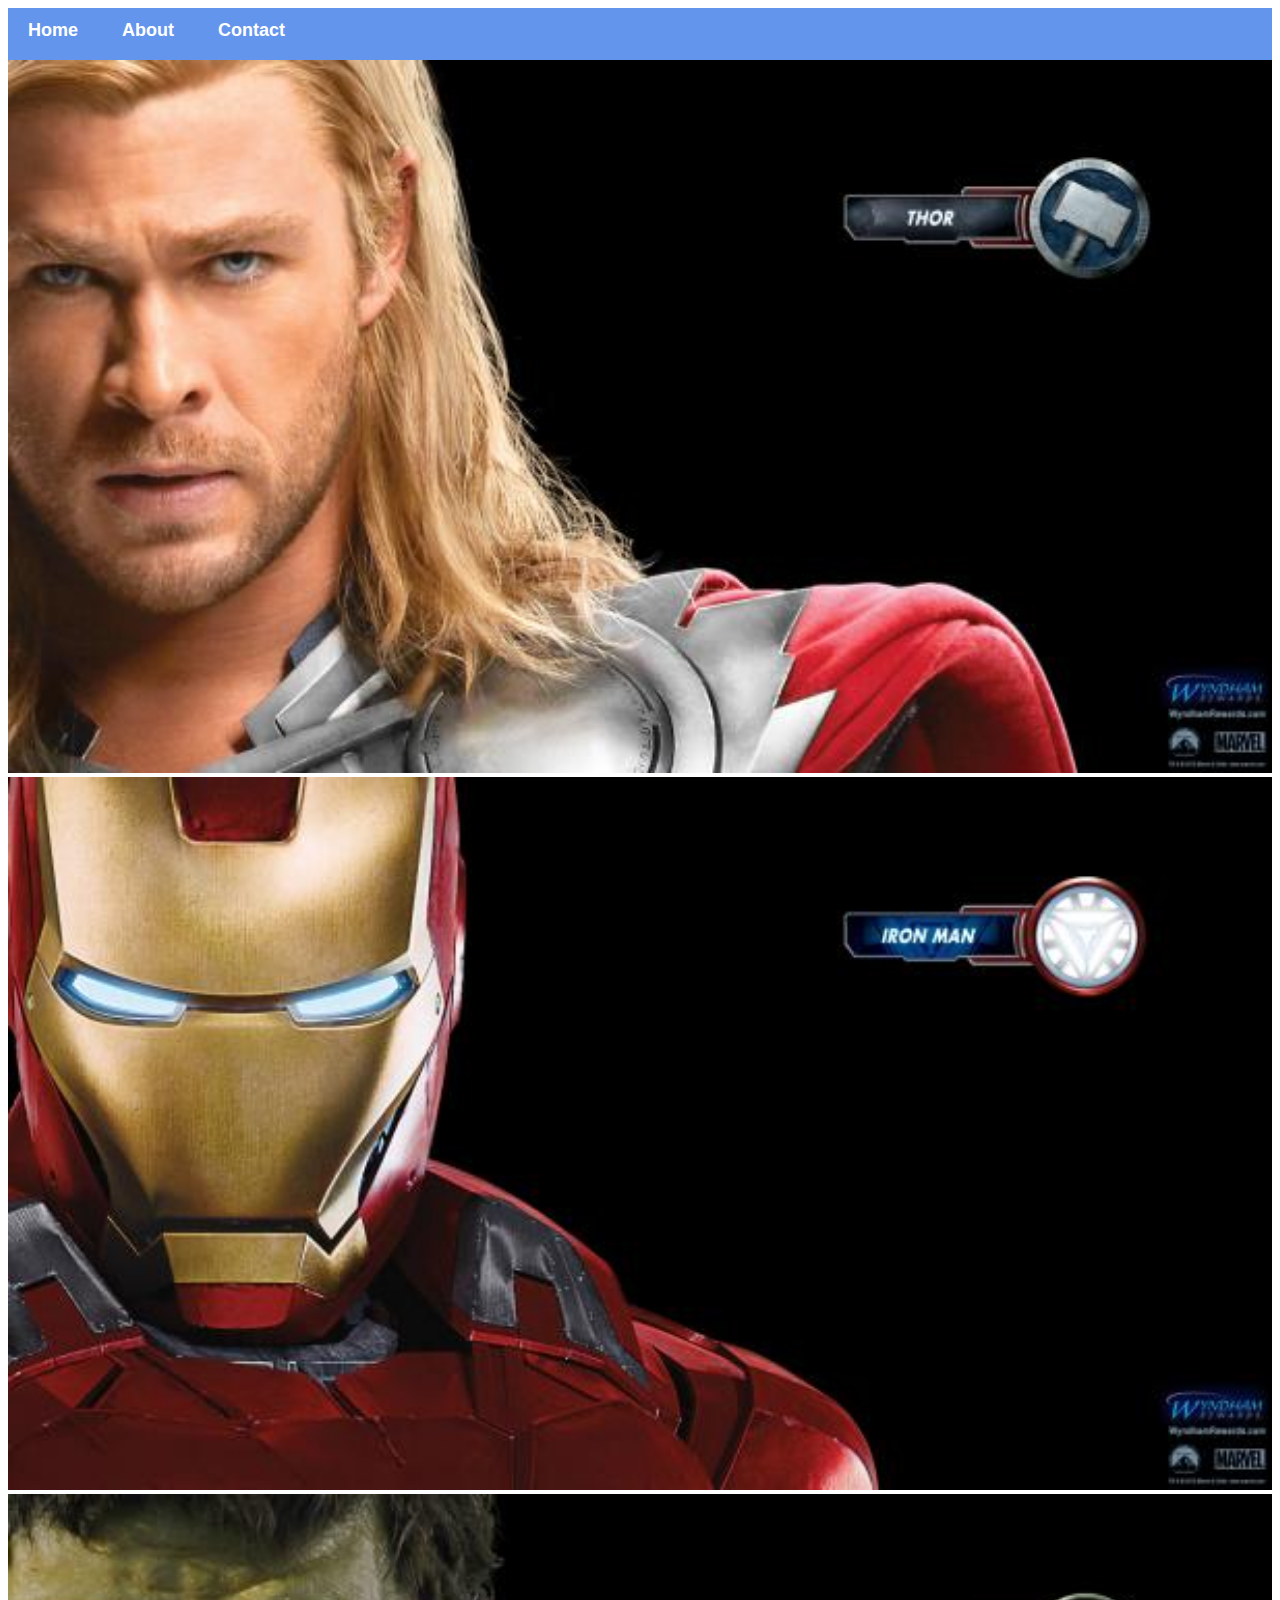
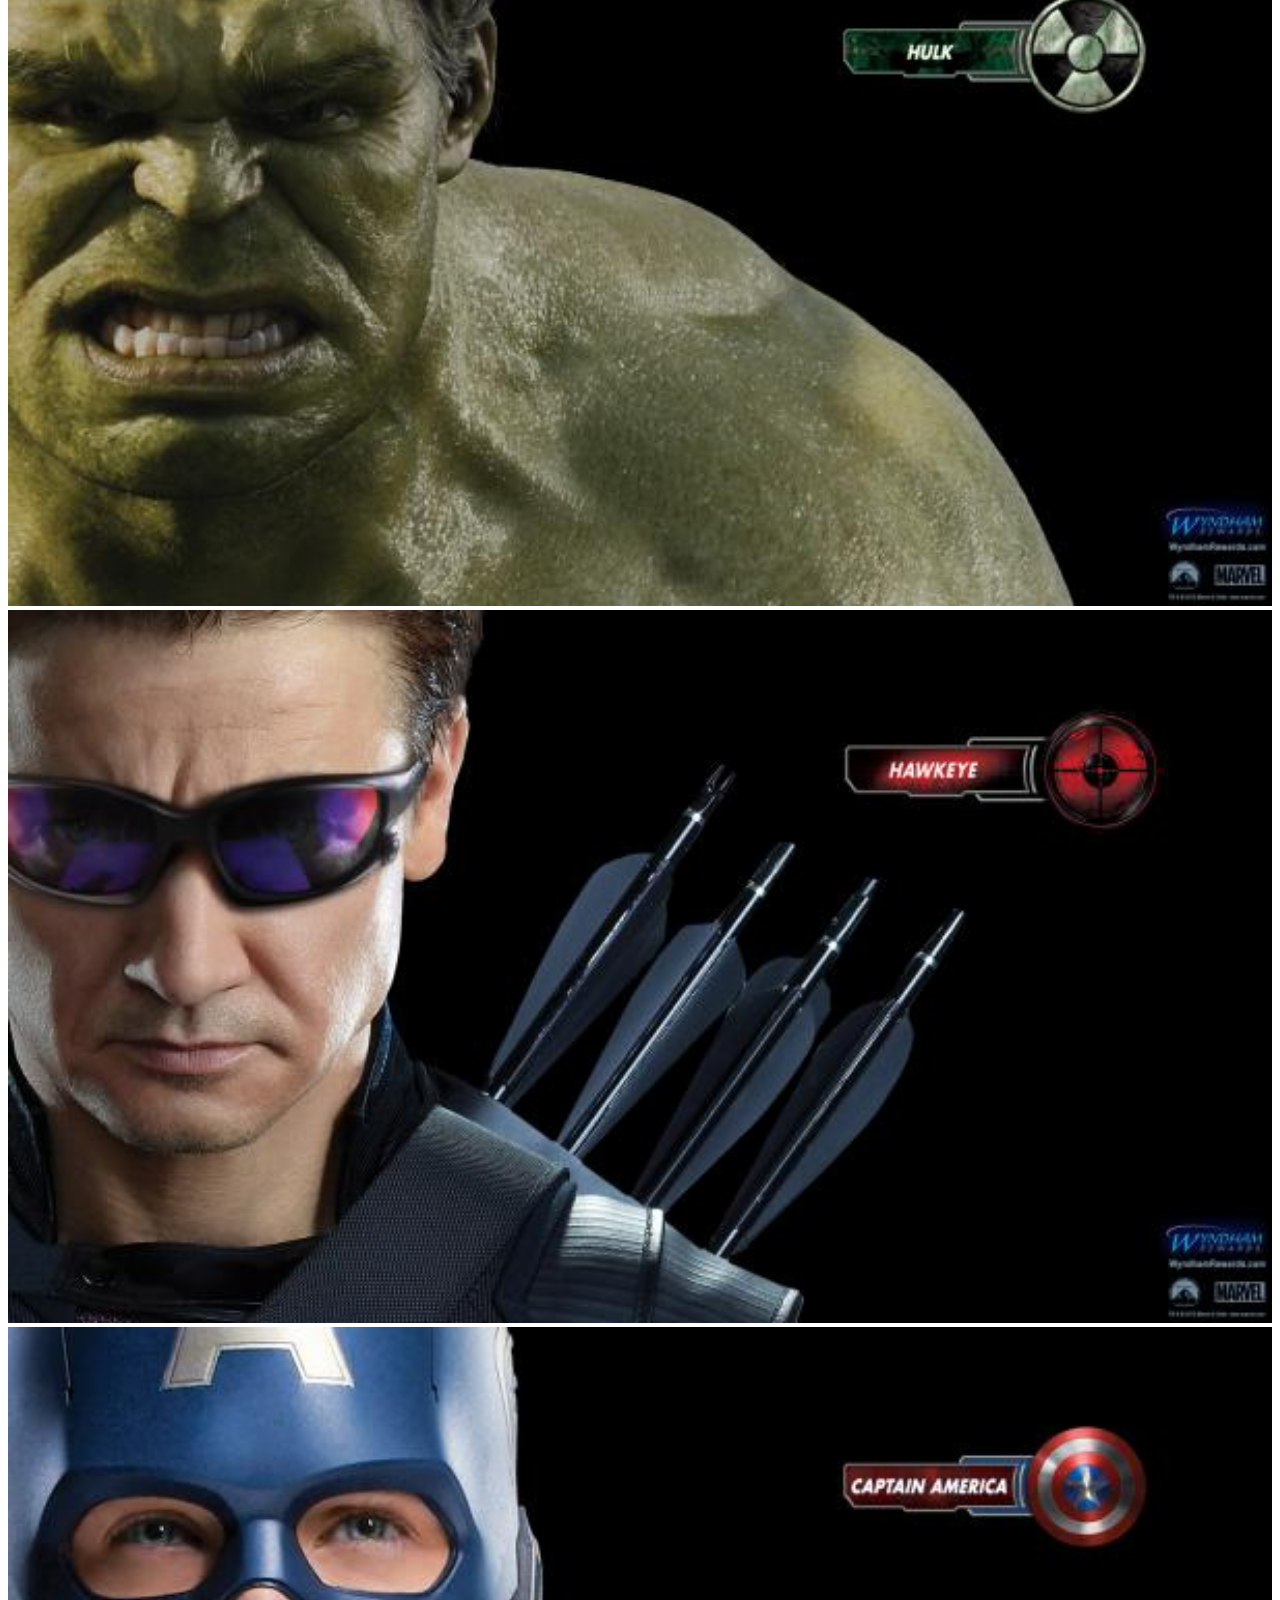
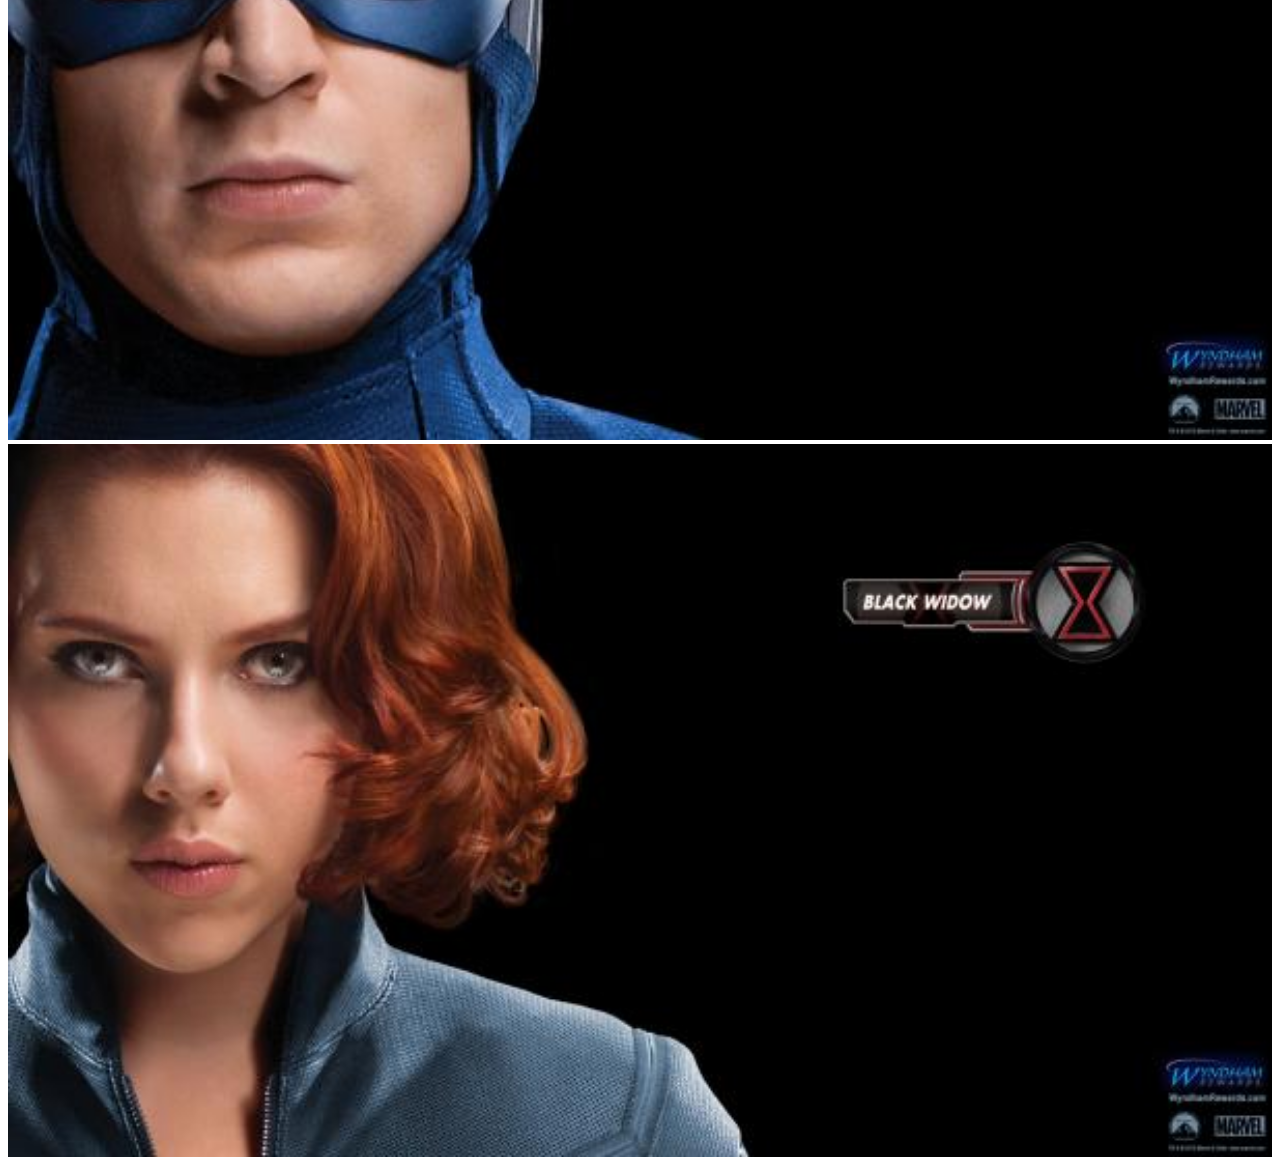
<file: fnb app 1/index.html>
<!DOCTYPE html>
<html lang="en">
<head>
    <link rel="stylesheet" href="style.css">
    <meta charset="UTF-8">
    <meta name="viewport" content="width=device-width, initial-scale=1.0">
    <title>home page</title>
</head>
<body>
    <div id="menu">
        <a href="index.html">Home</a>
        <a href="about.html">About</a>
        <a href="contact.html">Contact</a>
        
    </div>    

    <div class="gallery">
        <a href="avenger-1.html"><img src="images/avengers_01.jpg"/></a>
        <a href="avenger-2.html"><img src="images/avengers_02.jpg"/></a>
        <a href="avenger-3.html"><img src="images/avengers_03.jpg"/></aA>
        <a href="avenger-4.html"><img src="images/avengers_04.jpg"/></a>
        <a href="avenger-5.html"><img src="images/avengers_05.jpg"/></a>
        <a href="avenger-6.html"><img src="images/avengers_06.jpg"/></a>
    </div>

</body>
</html>
</file>
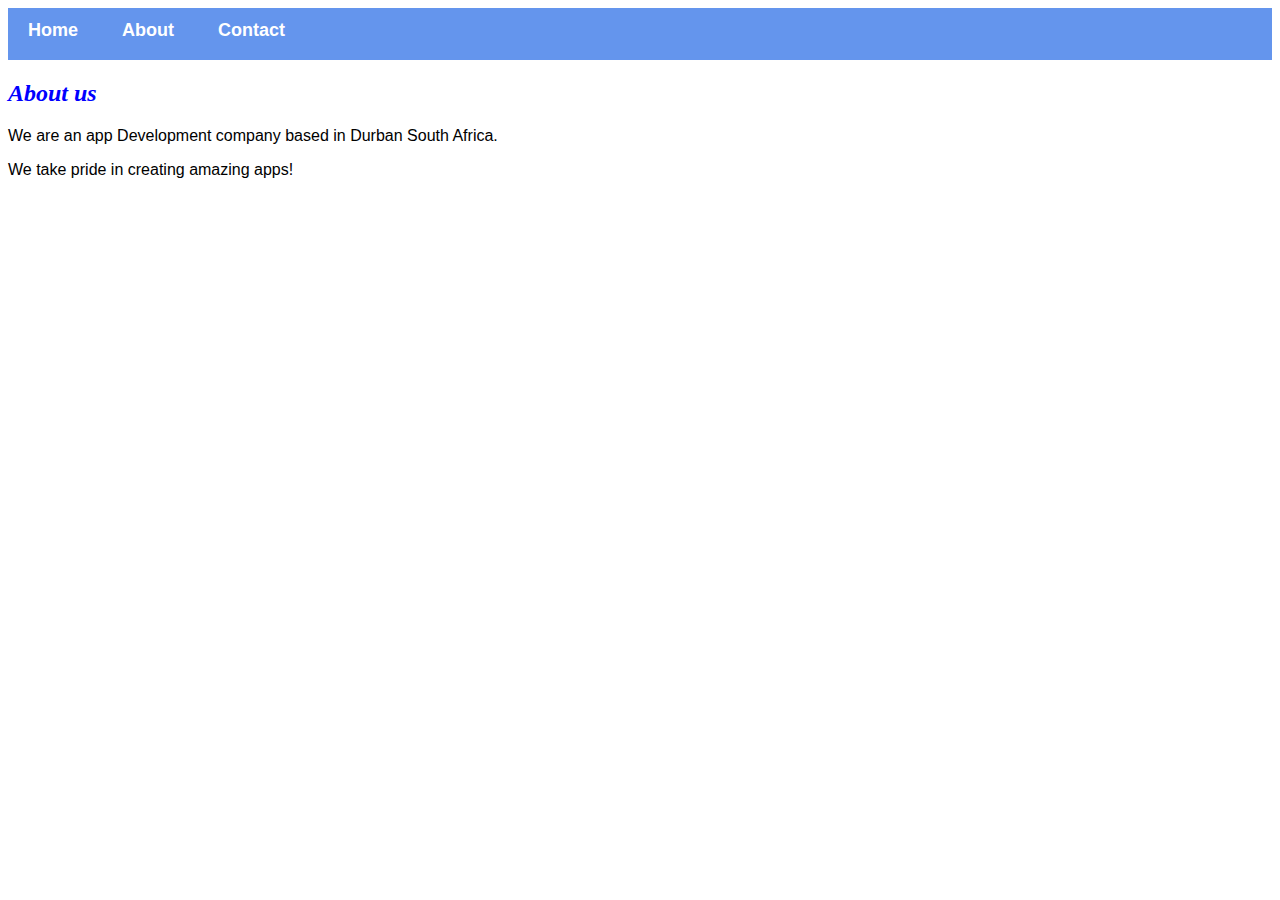
<file: fnb app 1/about.html>
<!DOCTYPE html>
<html>
<head>
    <meta charset="UTF-8" />
    <title>Contact</title>
    <link rel="stylesheet" href="style.css">
</head>
<body>
     <div id="menu">
        <a href="index.html">Home</a>
        <a href="about.html">About</a>
        <a href="contact.html">Contact</a>
        
    </div>    

<h2>About us</h2>
    <p>We are an app Development company based in Durban South Africa.</p>
    <p>We take pride in creating amazing apps!</p>
</body>
</html>
</file>
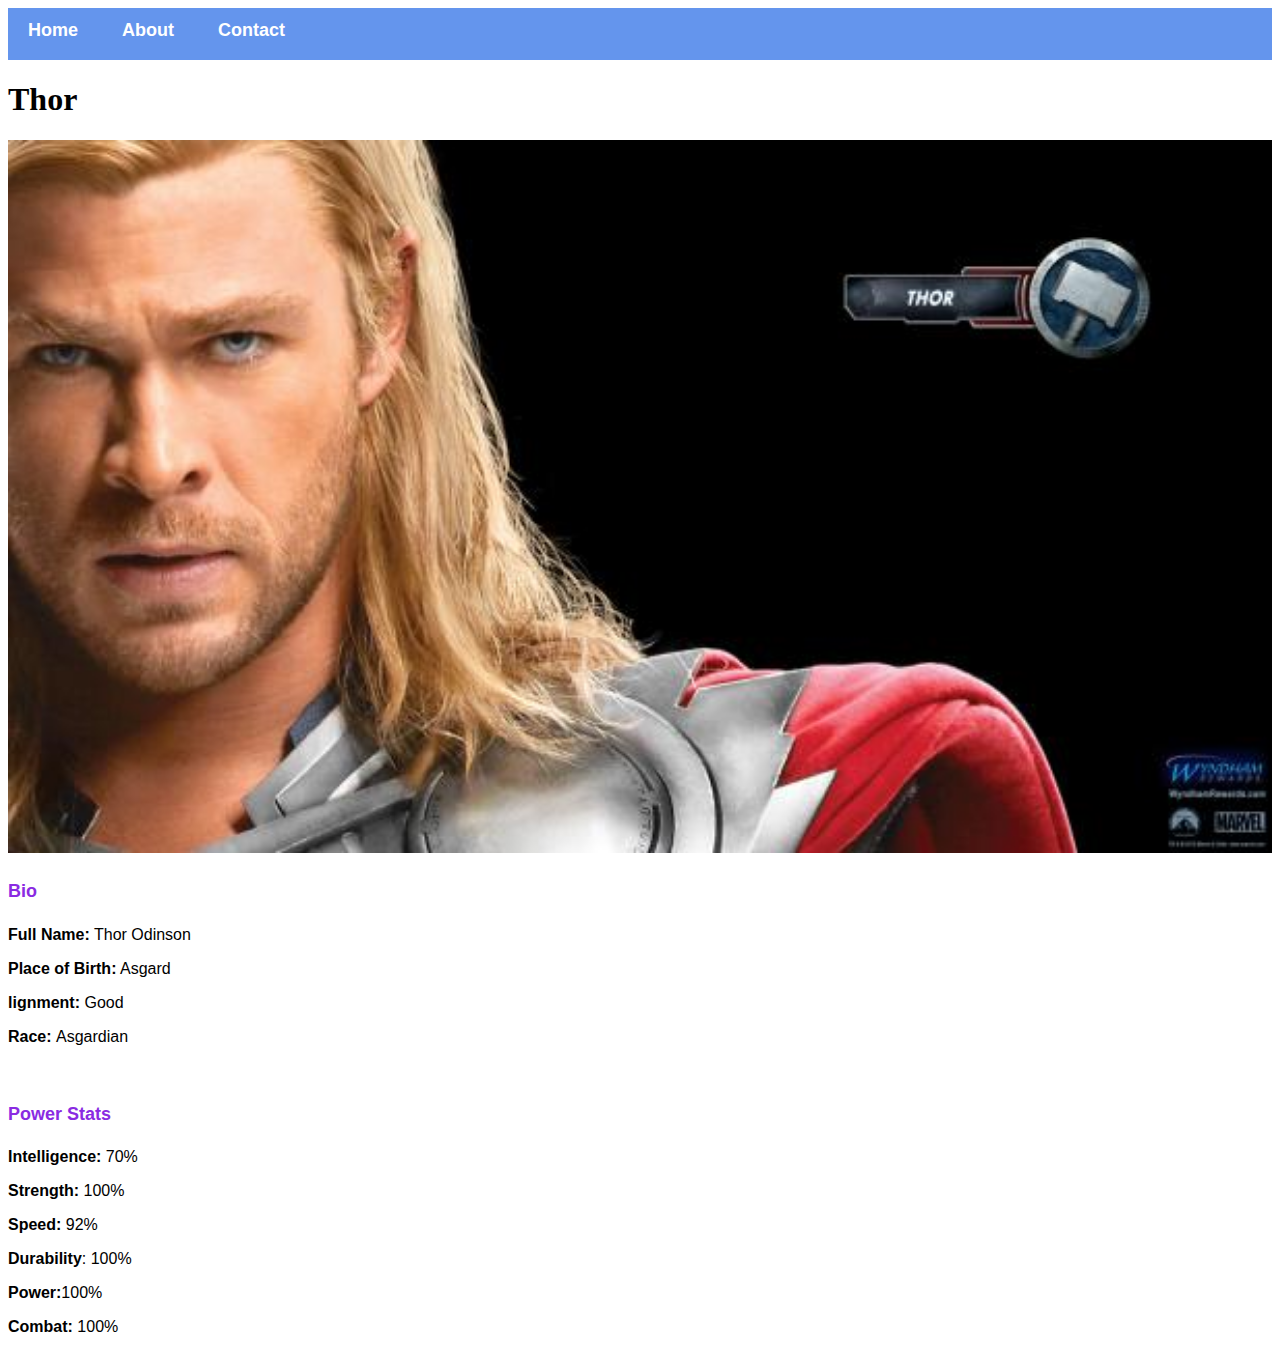
<file: fnb app 1/avenger-1.html>
<!DOCTYPE html>
<html lang="en">
<head>
    <link rel="stylesheet" href="style.css">
    <meta charset="UTF-8">
    <meta name="viewport" content="width=device-width, initial-scale=1.0">
    <title>Thor</title>
</head>
<body>
     <div id="menu">
        <a href="index.html">Home</a>
        <a href="about.html">About</a>
        <a href="contact.html">Contact</a>
        
    </div>    

    <h1>Thor</h1>
    <div class="gallery">
        <img src="images/avengers_01.jpg"/>
    </div>
    <h4>Bio</h4>
    <p><b>Full Name:</b> Thor Odinson</p>
    <p><b>Place of Birth:</b> Asgard</p>
    <p><b>lignment: </b>Good</p>
    <p><b>Race: </b>Asgardian</p>
    <br/>
    <h4>Power Stats</h4>
    <p><b>Intelligence:</b> 70%</p>
    <p><b>Strength: </b>100%</p>
    <p><b>Speed: </b>92%</p>
    <p><b>Durability</b>: 100%</p>
    <p><b>Power:</b>100%</p>
    <p><b>Combat:</b> 100%</p>
    
</body>
</html>
</file>
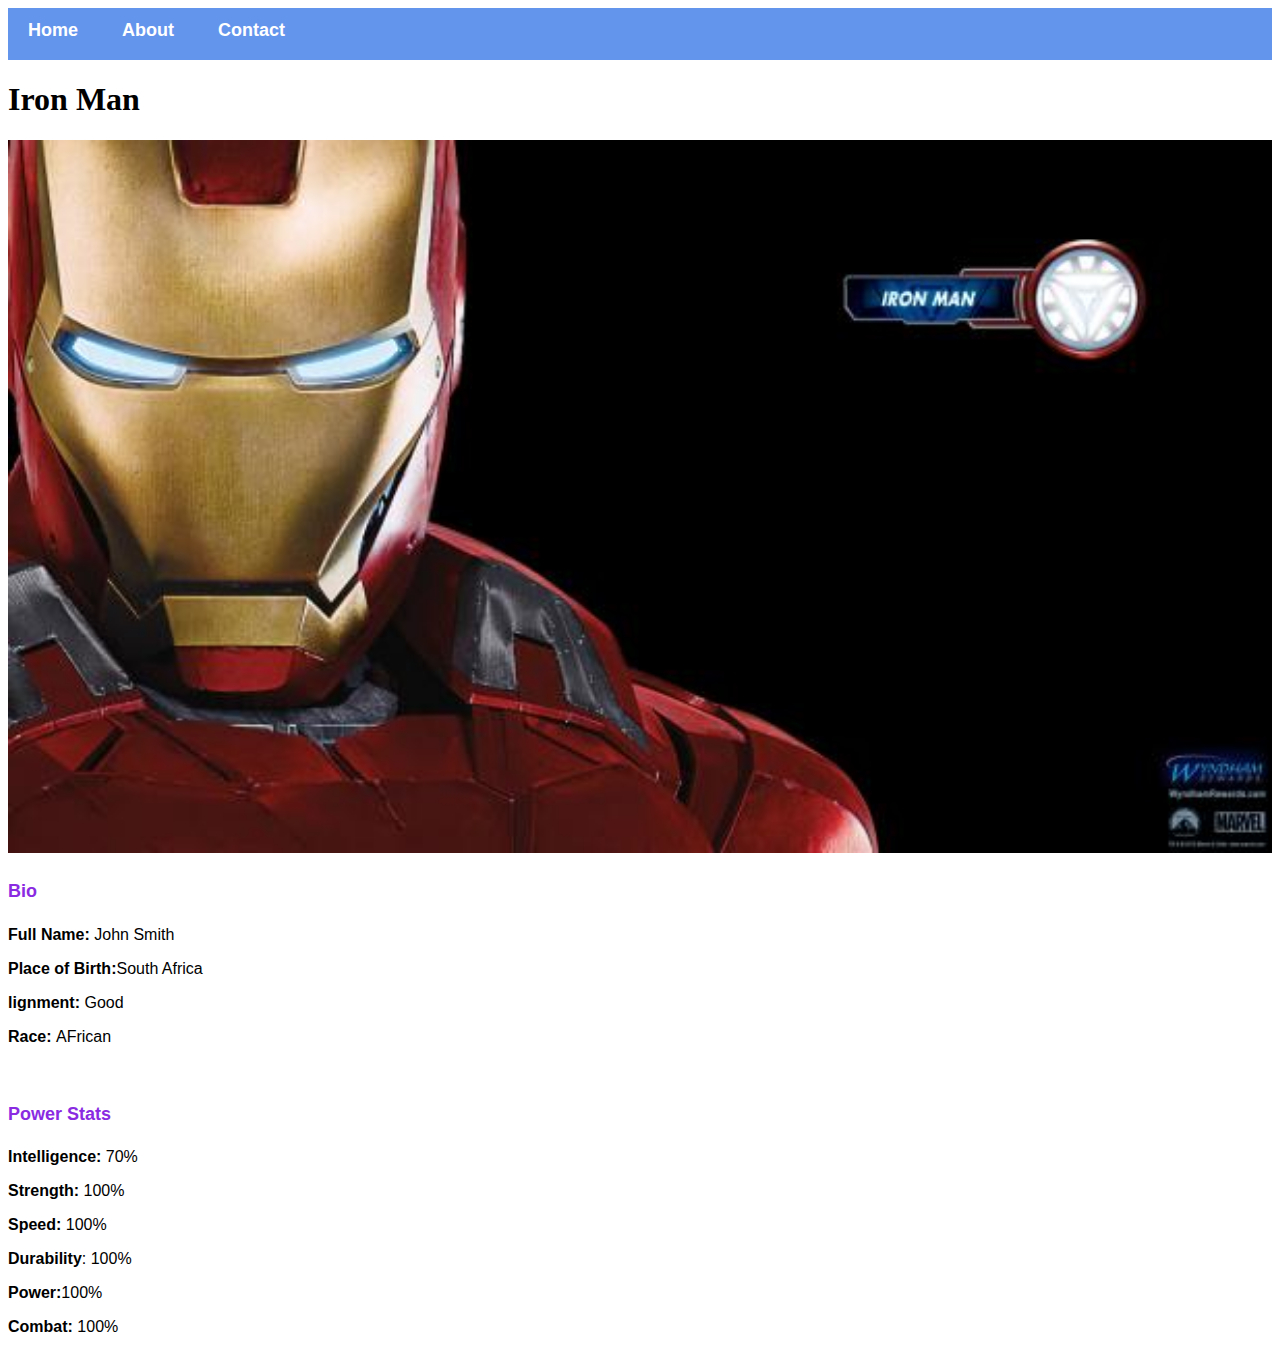
<file: fnb app 1/avenger-2.html>
<!DOCTYPE html>
<html lang="en">
<head>
    <link rel="stylesheet" href="style.css">
    <meta charset="UTF-8">
    <meta name="viewport" content="width=device-width, initial-scale=1.0">
    <title>Iron Man</title>
</head>
<body>
     <div id="menu">
        <a href="index.html">Home</a>
        <a href="about.html">About</a>
        <a href="contact.html">Contact</a>
        
    </div>    

    <h1>Iron Man</h1>
    <div class="gallery">
        <img src="images/avengers_02.jpg"/>
    </div>
    <h4>Bio</h4>
    <p><b>Full Name:</b> John Smith</p>
    <p><b>Place of Birth:</b>South Africa</p>
    <p><b>lignment: </b>Good</p>
    <p><b>Race: </b>AFrican</p>
    <br/>
    <h4>Power Stats</h4>
    <p><b>Intelligence:</b> 70%</p>
    <p><b>Strength: </b>100%</p>
    <p><b>Speed: </b>100%</p>
    <p><b>Durability</b>: 100%</p>
    <p><b>Power:</b>100%</p>
    <p><b>Combat:</b> 100%</p>
    
</body>
</html>
</file>
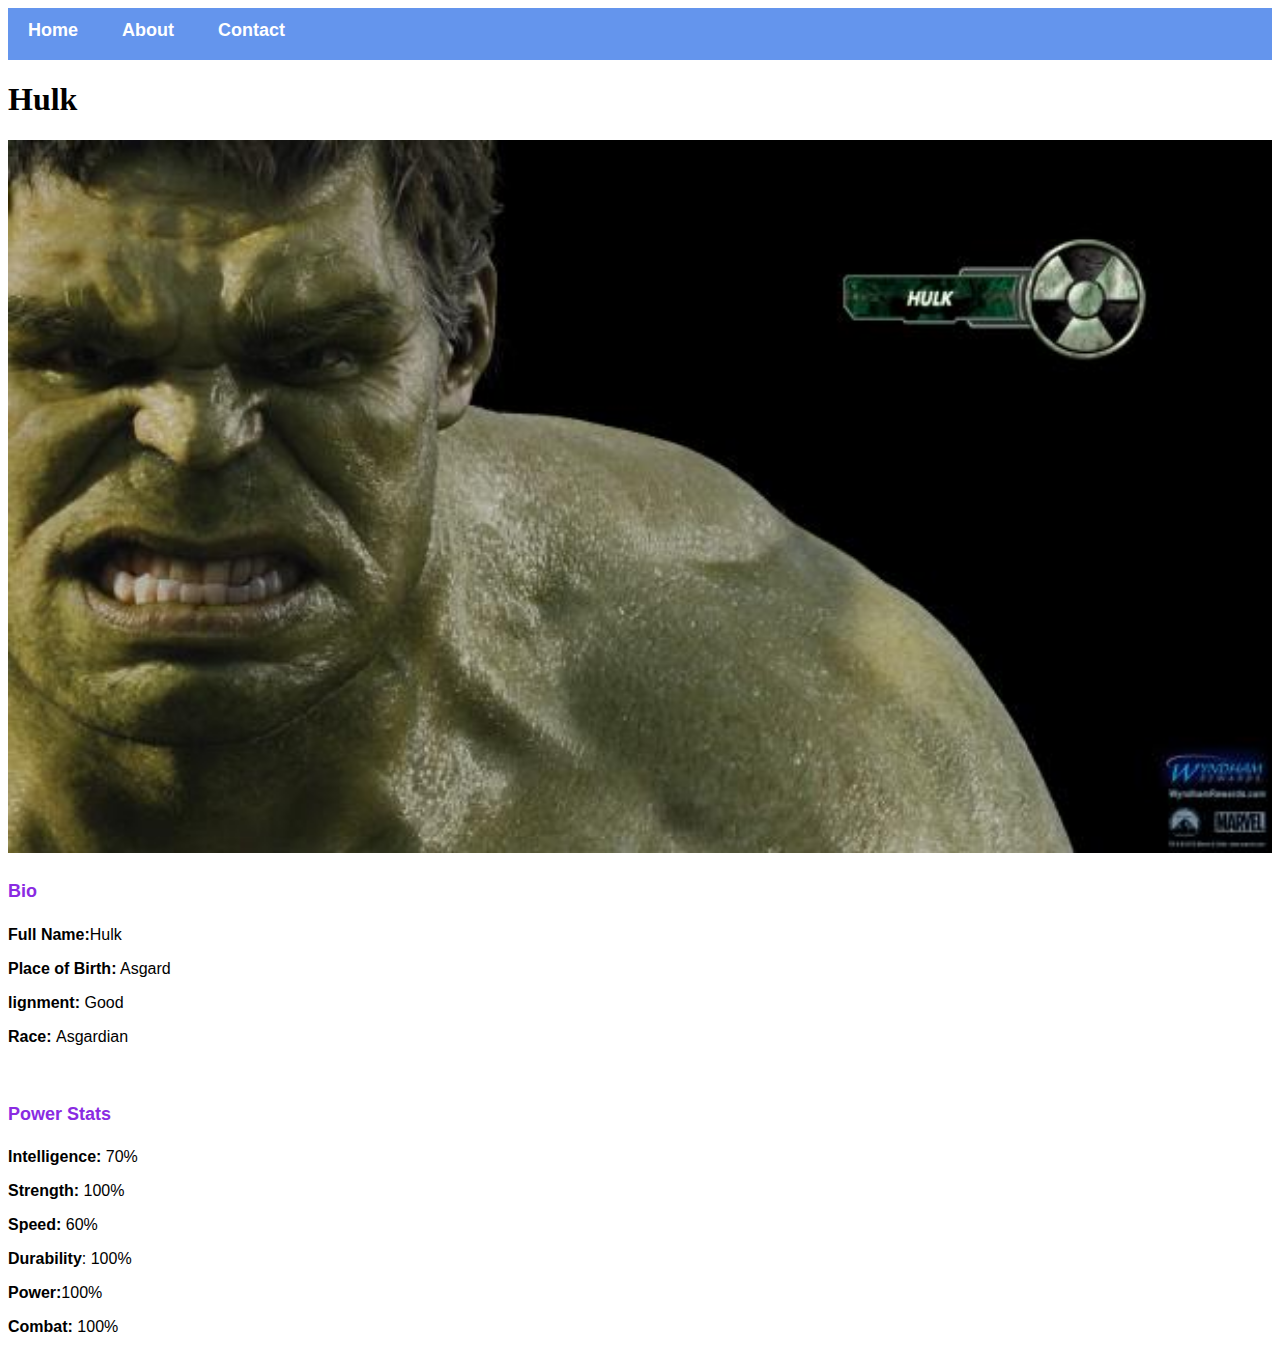
<file: fnb app 1/avenger-3.html>
<!DOCTYPE html>
<html lang="en">
<head>
    <link rel="stylesheet" href="style.css">
    <meta charset="UTF-8">
    <meta name="viewport" content="width=device-width, initial-scale=1.0">
    <title>Hulk</title>
</head>
<body>
     <div id="menu">
        <a href="index.html">Home</a>
        <a href="about.html">About</a>
        <a href="contact.html">Contact</a>
        
    </div>    

    <h1>Hulk</h1>
    <div class="gallery">
        <img src="images/avengers_03.jpg"/>
    </div>
    <h4>Bio</h4>
    <p><b>Full Name:</b>Hulk</p>
    <p><b>Place of Birth:</b> Asgard</p>
    <p><b>lignment: </b>Good</p>
    <p><b>Race: </b>Asgardian</p>
    <br/>
    <h4>Power Stats</h4>
    <p><b>Intelligence:</b> 70%</p>
    <p><b>Strength: </b>100%</p>
    <p><b>Speed: </b>60%</p>
    <p><b>Durability</b>: 100%</p>
    <p><b>Power:</b>100%</p>
    <p><b>Combat:</b> 100%</p>
    
</body>
</html>
</file>
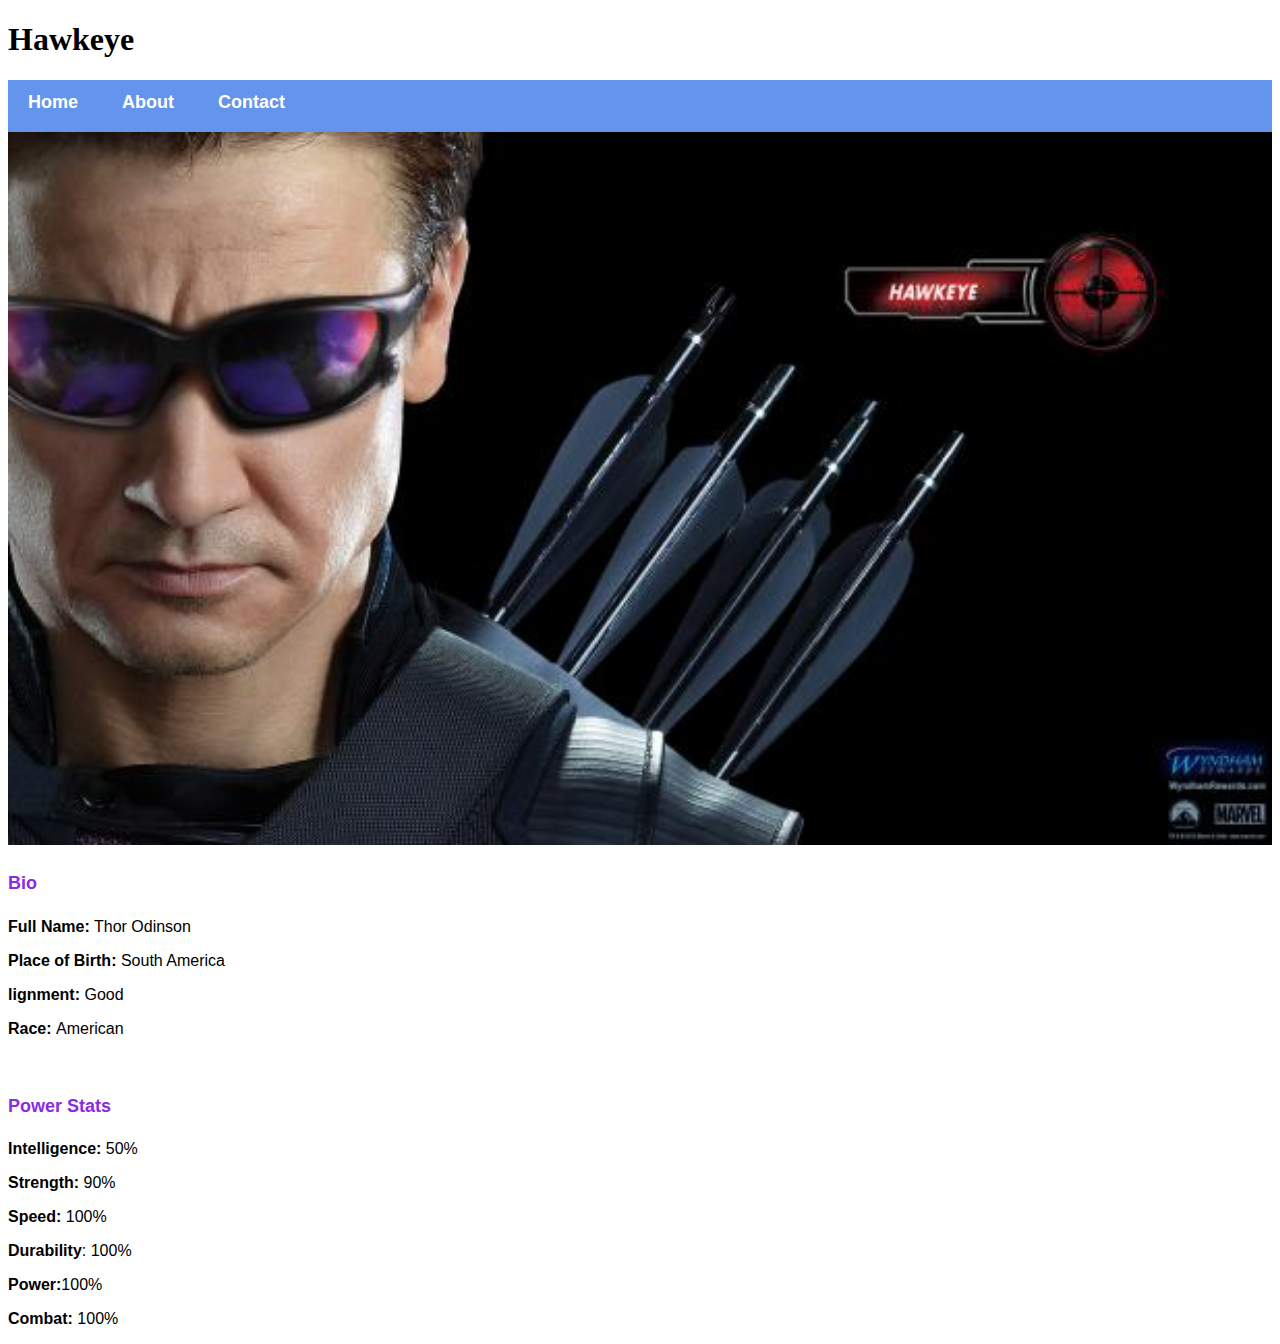
<file: fnb app 1/avenger-4.html>
<!DOCTYPE html>
<html lang="en">
<head>
    <link rel="stylesheet" href="style.css">
    <meta charset="UTF-8">
    <meta name="viewport" content="width=device-width, initial-scale=1.0">
    <title>Hawkeye</title>
</head>
<body>
    <h1>Hawkeye</h1>
     <div id="menu">
        <a href="index.html">Home</a>
        <a href="about.html">About</a>
        <a href="contact.html">Contact</a>
        
    </div>    

    <div class="gallery">
        <img src="images/avengers_04.jpg"/>
    </div>
    <h4>Bio</h4>
    <p><b>Full Name:</b> Thor Odinson</p>
    <p><b>Place of Birth:</b> South America</p>
    <p><b>lignment: </b>Good</p>
    <p><b>Race: </b>American</p>
    <br/>
    <h4>Power Stats</h4>
    <p><b>Intelligence:</b> 50%</p>
    <p><b>Strength: </b>90%</p>
    <p><b>Speed: </b>100%</p>
    <p><b>Durability</b>: 100%</p>
    <p><b>Power:</b>100%</p>
    <p><b>Combat:</b> 100%</p>
    
</body>
</html>
</file>
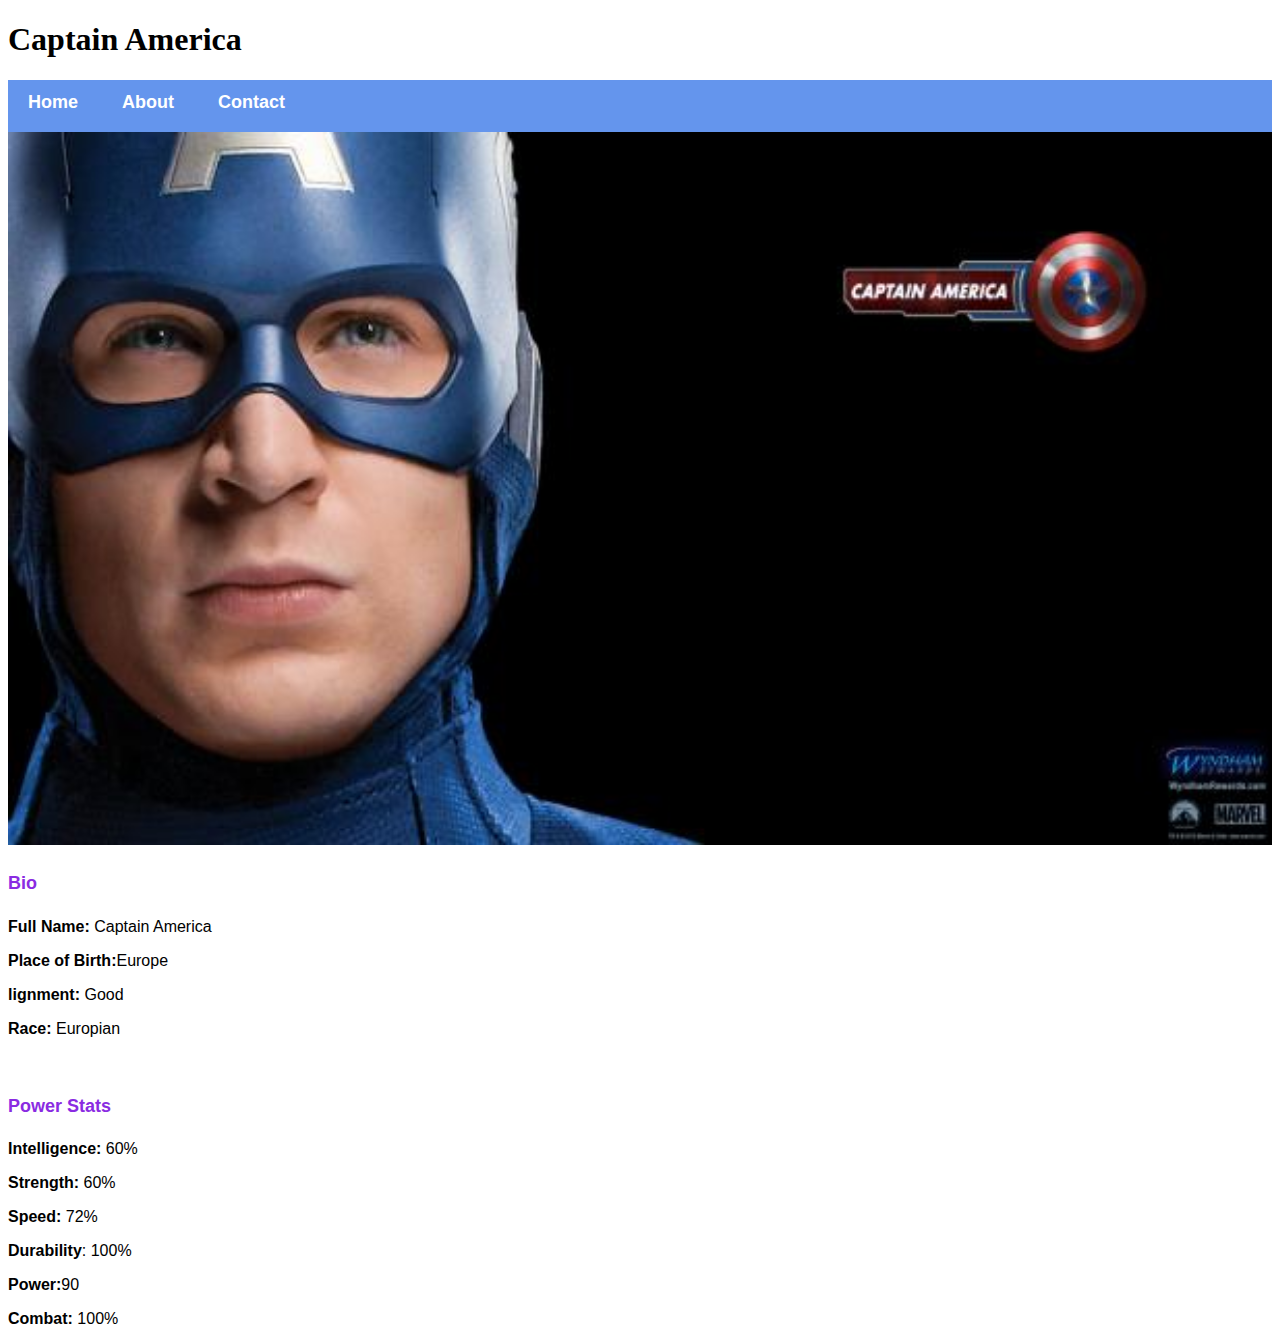
<file: fnb app 1/avenger-5.html>
<!DOCTYPE html>
<html lang="en">
<head>
    <link rel="stylesheet" href="style.css">
    <meta charset="UTF-8">
    <meta name="viewport" content="width=device-width, initial-scale=1.0">
    <title>Captain America</title>
</head>
<body>
    <h1>Captain America</h1>
     <div id="menu">
        <a href="index.html">Home</a>
        <a href="about.html">About</a>
        <a href="contact.html">Contact</a>
        
    </div>    

    <div class="gallery">
        <img src="images/avengers_05.jpg"/>
    </div>
    <h4>Bio</h4>
    <p><b>Full Name:</b> Captain America</p>
    <p><b>Place of Birth:</b>Europe</p>
    <p><b>lignment: </b>Good</p>
    <p><b>Race: </b>Europian</p>
    <br/>
    <h4>Power Stats</h4>
    <p><b>Intelligence:</b> 60%</p>
    <p><b>Strength: </b>60%</p>
    <p><b>Speed: </b>72%</p>
    <p><b>Durability</b>: 100%</p>
    <p><b>Power:</b>90</p>
    <p><b>Combat:</b> 100%</p>
    
</body>
</html>
</file>
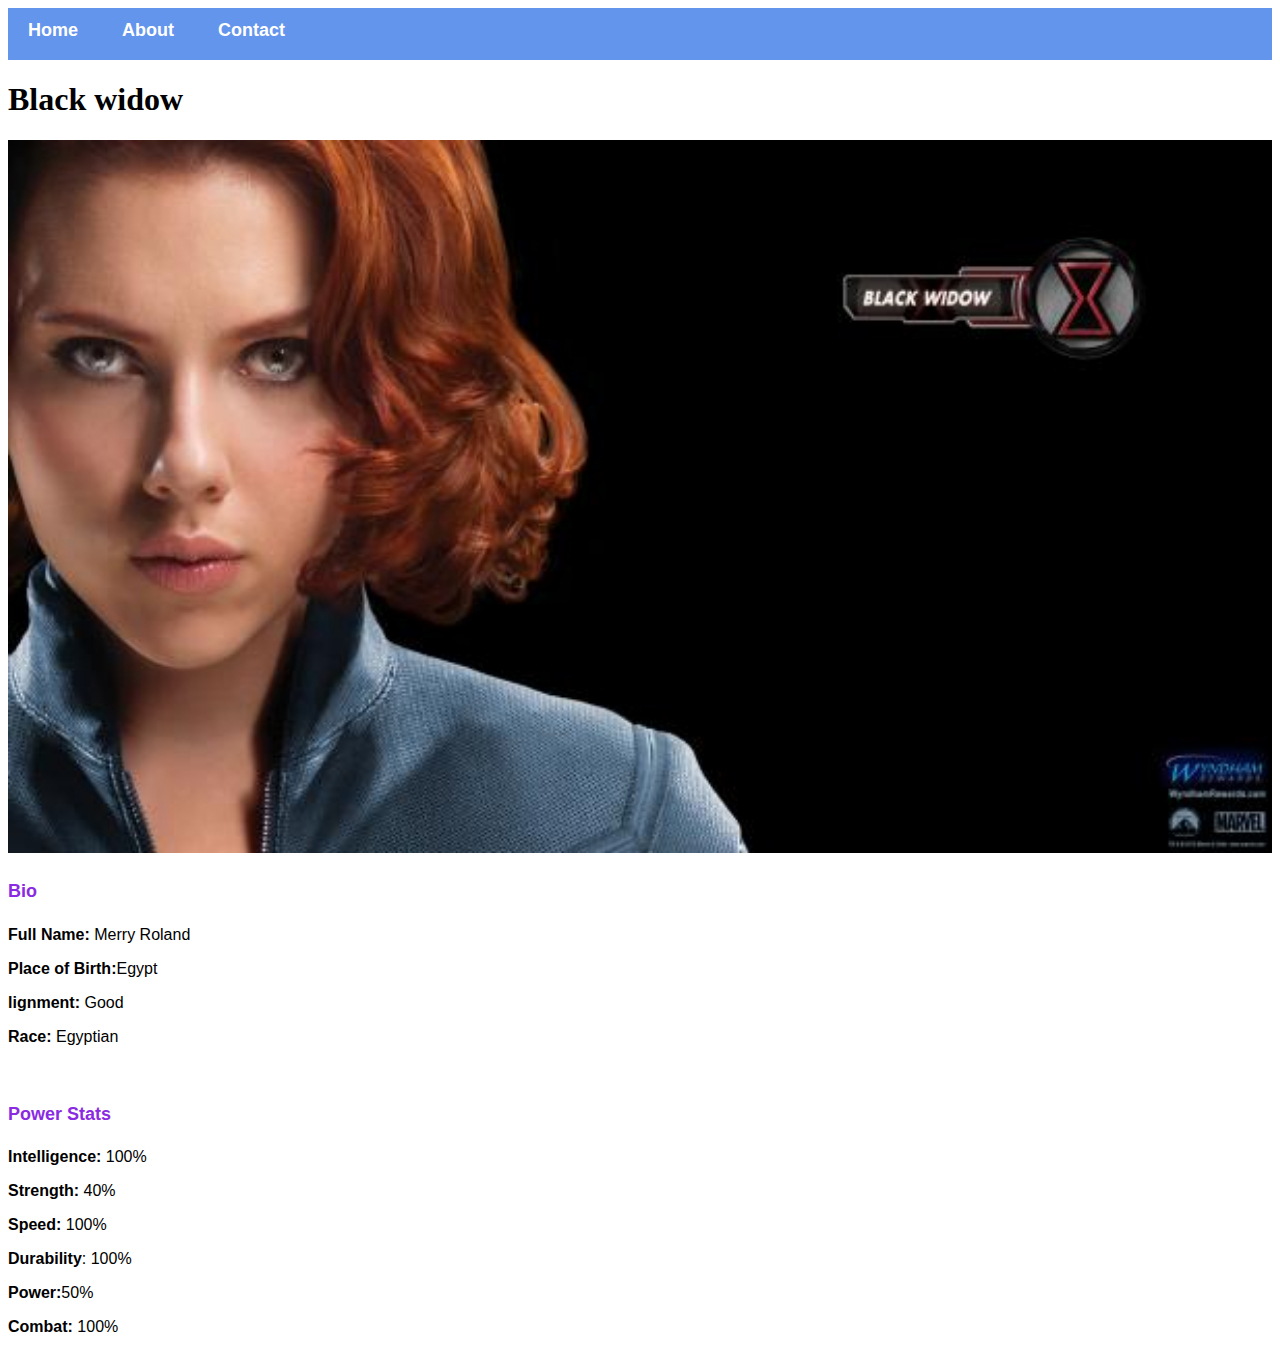
<file: fnb app 1/avenger-6.html>
<!DOCTYPE html>
<html lang="en">
<head>
    <link rel="stylesheet" href="style.css">
    <meta charset="UTF-8">
    <meta name="viewport" content="width=device-width, initial-scale=1.0">
    <title>Black widow</title>
</head>
<body>
     <div id="menu">
        <a href="index.html">Home</a>
        <a href="about.html">About</a>
        <a href="contact.html">Contact</a>
        
    </div>    

    <h1>Black widow</h1>
    <div class="gallery">
        <img src="images/avengers_06.jpg">
    </div>
    <h4>Bio</h4>
    <p><b>Full Name:</b> Merry Roland</p>
    <p><b>Place of Birth:</b>Egypt</p>
    <p><b>lignment: </b>Good</p>
    <p><b>Race: </b>Egyptian</p>
    <br/>
    <h4>Power Stats</h4>
    <p><b>Intelligence:</b> 100%</p>
    <p><b>Strength: </b>40%</p>
    <p><b>Speed: </b>100%</p>
    <p><b>Durability</b>: 100%</p>
    <p><b>Power:</b>50%</p>
    <p><b>Combat:</b> 100%</p>
    
</body>
</html>
</file>
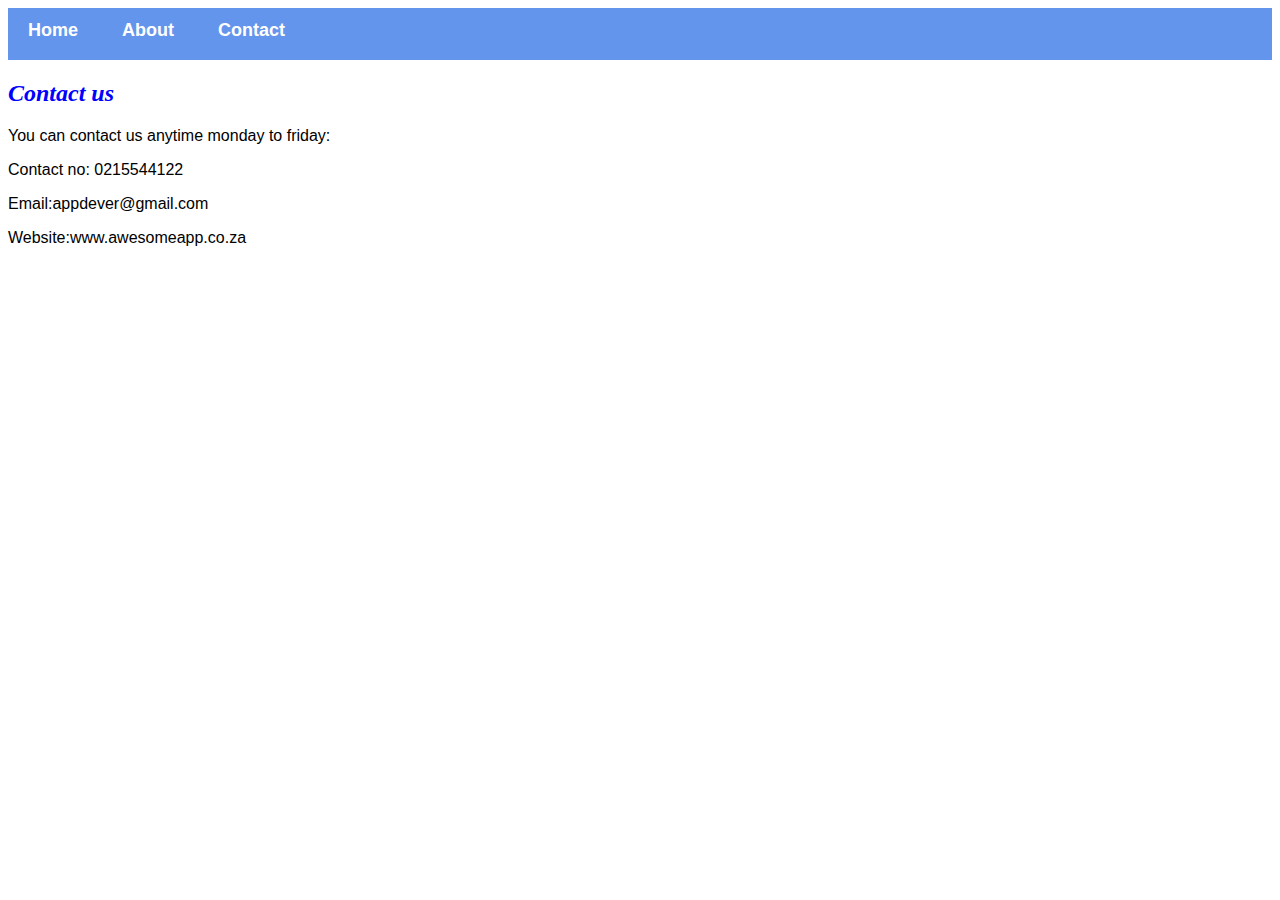
<file: fnb app 1/contact.html>
<!DOCTYPE html>
<html>
<head>
    <meta charset="UTF-8" />
    <title>Contact</title>
    <link rel="stylesheet" href="style.css">
</head>
<body>
     <div id="menu">
        <a href="index.html">Home</a>
        <a href="about.html">About</a>
        <a href="contact.html">Contact</a>
        
    </div>    

<h2>Contact us</h2>
    <p>You can contact us anytime monday to friday:</p>
    <p>Contact no: 0215544122</p>
    <p>Email:appdever@gmail.com</p>
    <p>Website:www.awesomeapp.co.za</p>
</body>
</html>
</file>
<file: fnb app 1/style.css>
.gallery img{
    width: 100%;
}
h4{
    color: blueviolet;
    font-size: large;
    font-family: Verdana, Geneva, Tahoma, sans-serif;
}

p{
    font-family: Arial, Helvetica, sans-serif;
}

#menu{
    width:100% ;
    height: 40px;
    background-color:cornflowerblue;
    padding-top: 12px;
}

#menu a{
color: #ffffff;
font-family: Arial, Helvetica, sans-serif;
font-size: 18px;
text-decoration: none;
font-weight: 800;

padding-left: 20px;
padding-right: 20px;
}

#menu a:hover{
    color: #5077;
}


h2{
    color: blue;
    font-style: italic;
    
}
</file>
